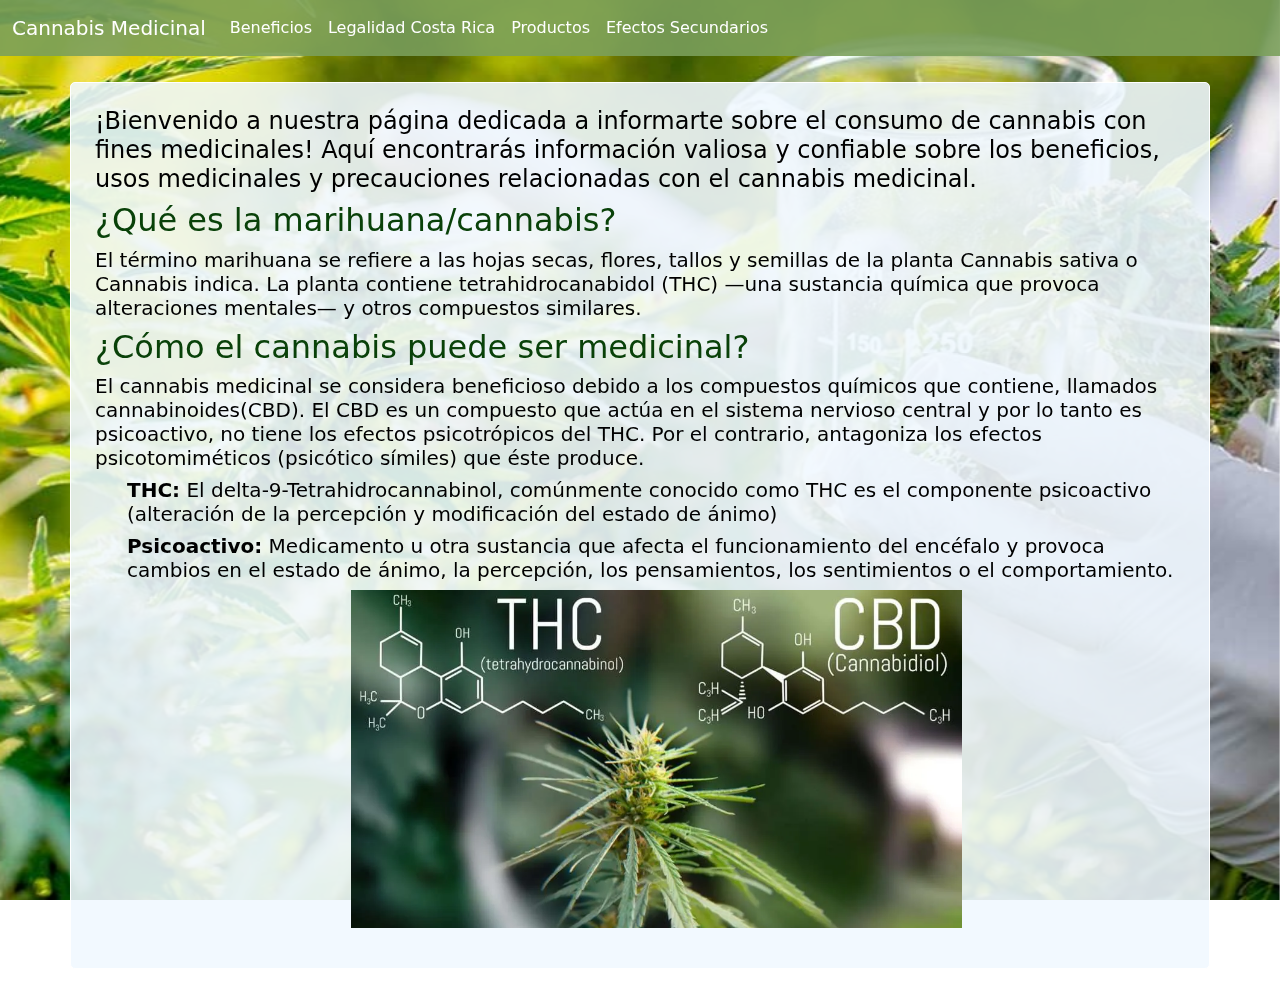
<file: index.html>
<!DOCTYPE html>
<html lang="en">
<head>
    <meta charset="UTF-8">
    <meta name="viewport" content="width=device-width, initial-scale=1.0">
    <title>Cannabis Medicinal</title>
    <link rel="stylesheet" href="styles.css">
    <link href="https://cdn.jsdelivr.net/npm/bootstrap@5.3.3/dist/css/bootstrap.min.css" rel="stylesheet" integrity="sha384-QWTKZyjpPEjISv5WaRU9OFeRpok6YctnYmDr5pNlyT2bRjXh0JMhjY6hW+ALEwIH" crossorigin="anonymous">
</head>
<body >
    <div class="fondo"></div>
    <nav class="navbar navbar-expand-lg bar  fixed-top ">
        <div class="container-fluid">
          <a class="navbar-brand  text-white " href="#">Cannabis Medicinal</a>
          <button class="navbar-toggler" type="button" data-bs-toggle="collapse" data-bs-target="#navbarNavDropdown" aria-controls="navbarNavDropdown" aria-expanded="false" aria-label="Toggle navigation">
            <span class="navbar-toggler-icon"></span>
          </button>
          <div class="collapse navbar-collapse" id="navbarNavDropdown">
            <ul class="navbar-nav">
              <li class="nav-item">
                <a class="nav-link active  text-white " aria-current="page" href="Beneficios.html">Beneficios</a>
              </li>
              <li class="nav-item">
                <a class="nav-link  text-white " href="CannabisCostaRica.html">Legalidad Costa Rica</a>
              </li>
              <li class="nav-item">
                <a class="nav-link  text-white " href="productos.html">Productos</a>
              </li>
              <li class="nav-item">
                <a class="nav-link  text-white " href="efectossecundarios.html">Efectos Secundarios </a>
              </li>
              </li>
            </ul>
          </div>
        </div>
      </nav>
      <br>
      <br>
      <br>
    <div class="container p-4 colorse">
        <h4 clas>
            ¡Bienvenido a nuestra página dedicada a informarte sobre el consumo de cannabis con fines medicinales! Aquí encontrarás información valiosa y confiable sobre los beneficios, usos medicinales y precauciones relacionadas con el cannabis medicinal.</h4>
        <h2 style="color: rgb(9, 65, 9);">¿Qué es la marihuana/cannabis?</h2>
        <h5>El término marihuana se refiere a las hojas secas, flores, tallos y semillas de la planta Cannabis sativa o Cannabis indica. La planta contiene tetrahidrocanabidol (THC) —una sustancia química que provoca alteraciones mentales— y otros compuestos similares. </h4>
        <h2 style="color: rgb(9, 65, 9);">¿Cómo el cannabis puede ser medicinal?</h2>
        <h5>
            El cannabis medicinal se considera beneficioso debido a los compuestos químicos que contiene, llamados cannabinoides(CBD). El CBD es un compuesto que actúa en el sistema nervioso central y por lo tanto es psicoactivo, no tiene los efectos psicotrópicos del THC. Por el contrario, antagoniza los efectos psicotomiméticos (psicótico símiles) que éste produce.
            
        </h4>
        <ul>
            <H5><strong>THC:</strong> El delta-9-Tetrahidrocannabinol, comúnmente conocido como THC es el componente psicoactivo (alteración de la percepción y modificación del estado de ánimo) </H5>
            <h5><strong>Psicoactivo:</strong> Medicamento u otra sustancia que afecta el funcionamiento del encéfalo y provoca cambios en el estado de ánimo, la percepción, los pensamientos, los sentimientos o el comportamiento.</h5>
            <center><img src="img/cbd.png" alt=""></center>
        </ul>
        
    </div>
    <center style="color: rgb(255, 255, 255);">Copyright © 2024 Cannabis Medicinal</center>
    <script src="https://cdn.jsdelivr.net/npm/bootstrap@5.3.3/dist/js/bootstrap.bundle.min.js" integrity="sha384-YvpcrYf0tY3lHB60NNkmXc5s9fDVZLESaAA55NDzOxhy9GkcIdslK1eN7N6jIeHz" crossorigin="anonymous"></script>
    
</body>
</html>
</file>
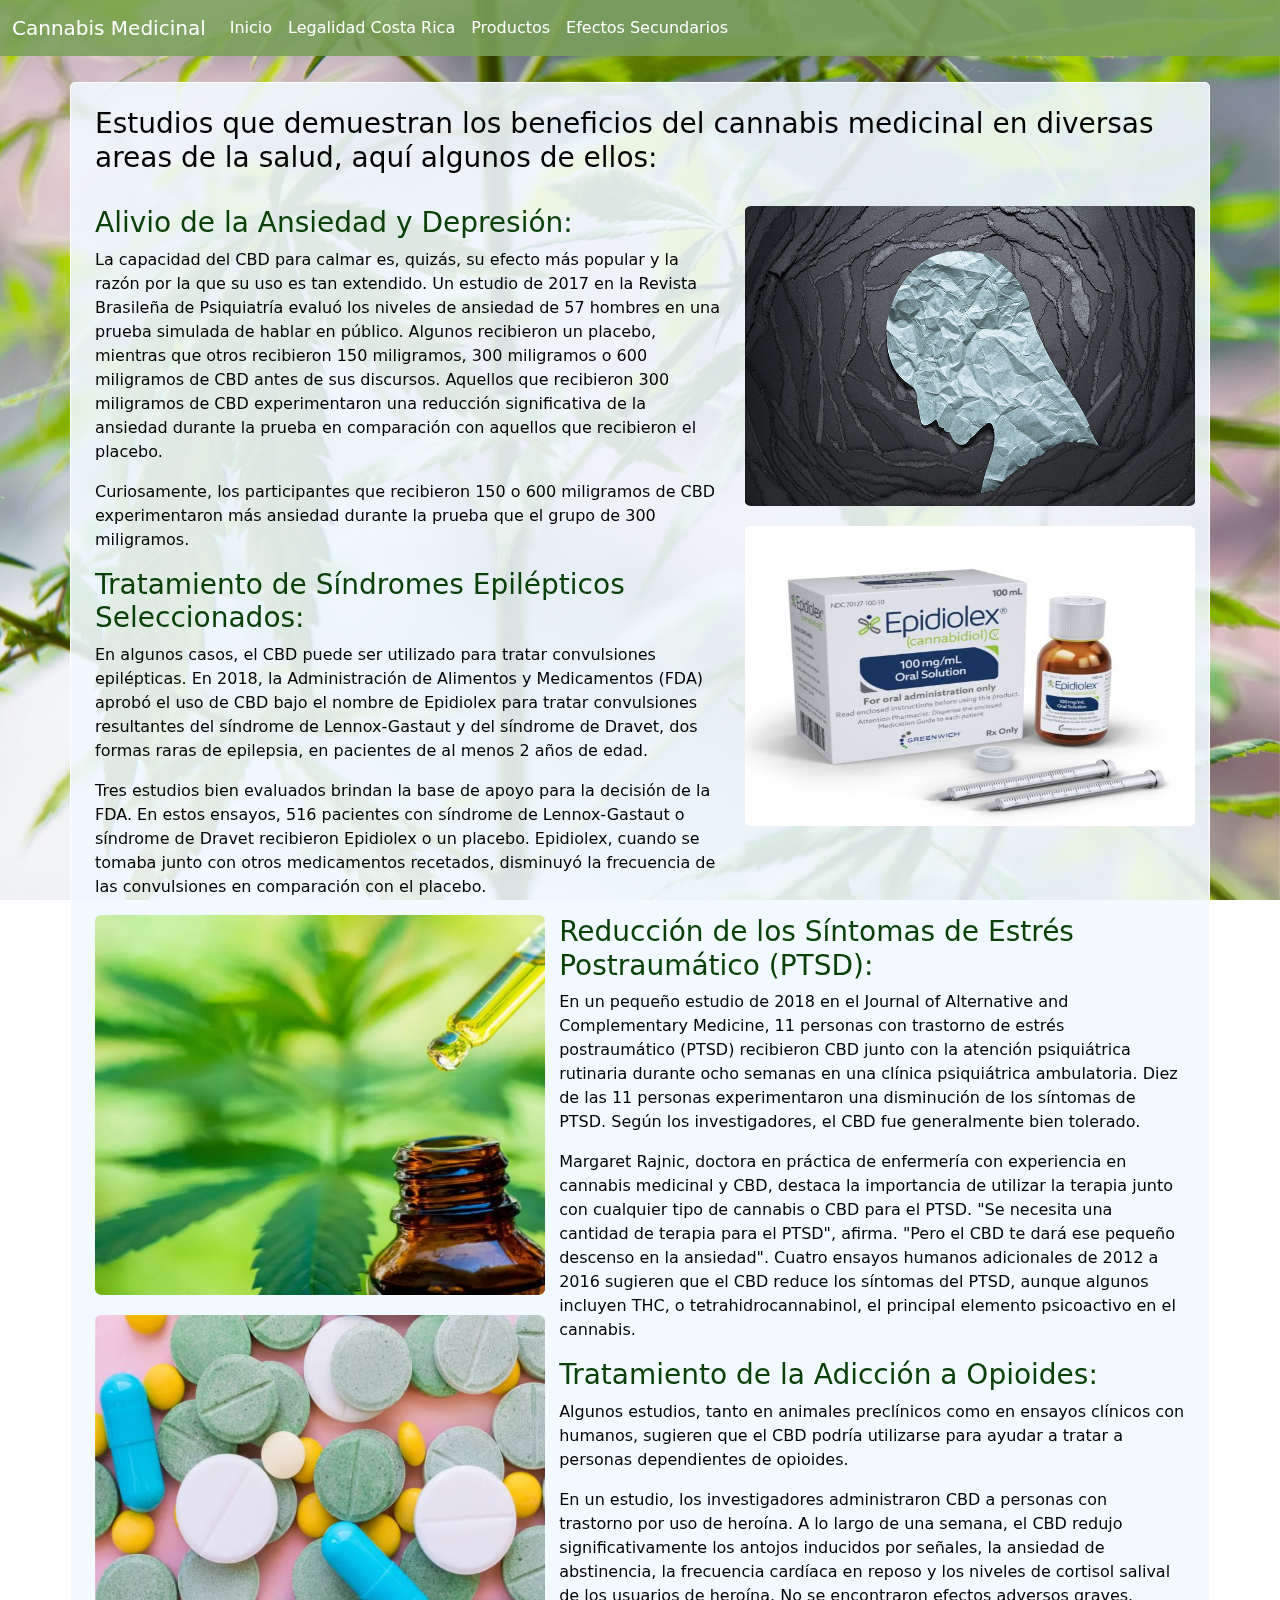
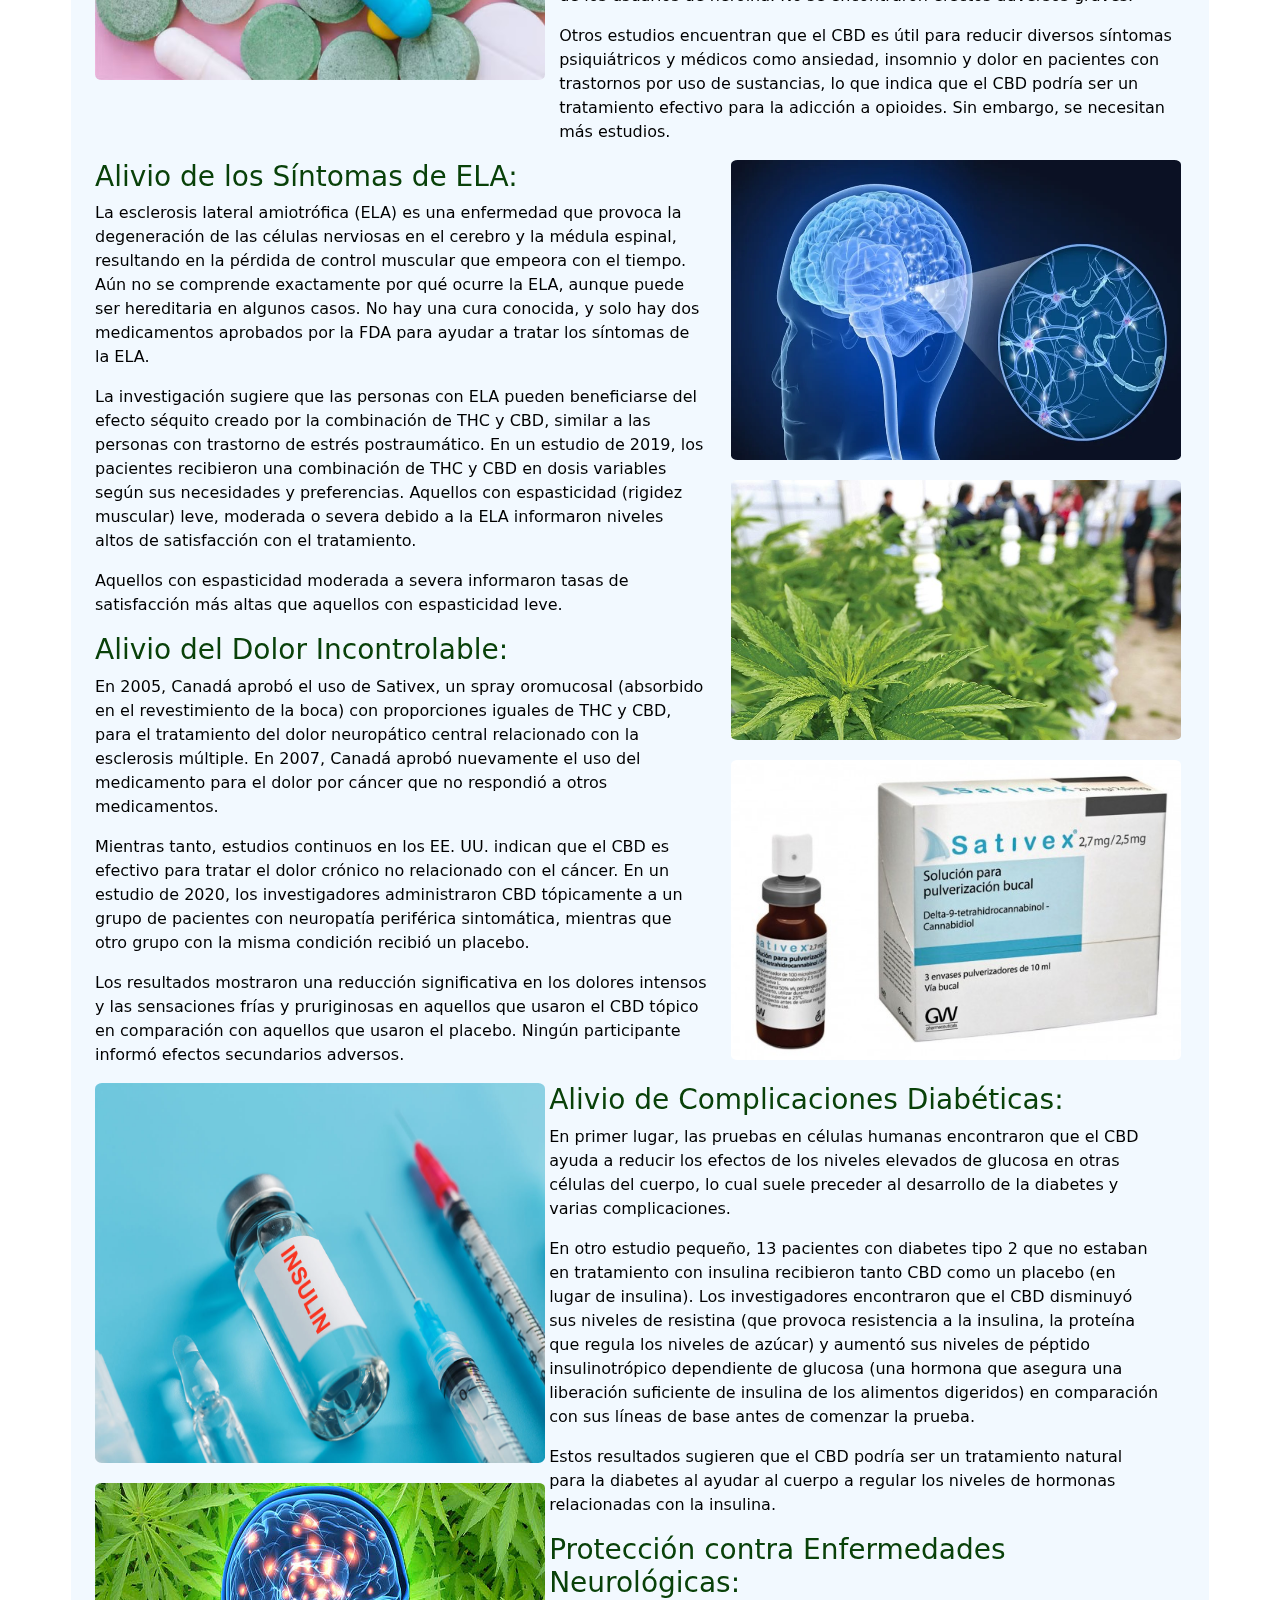
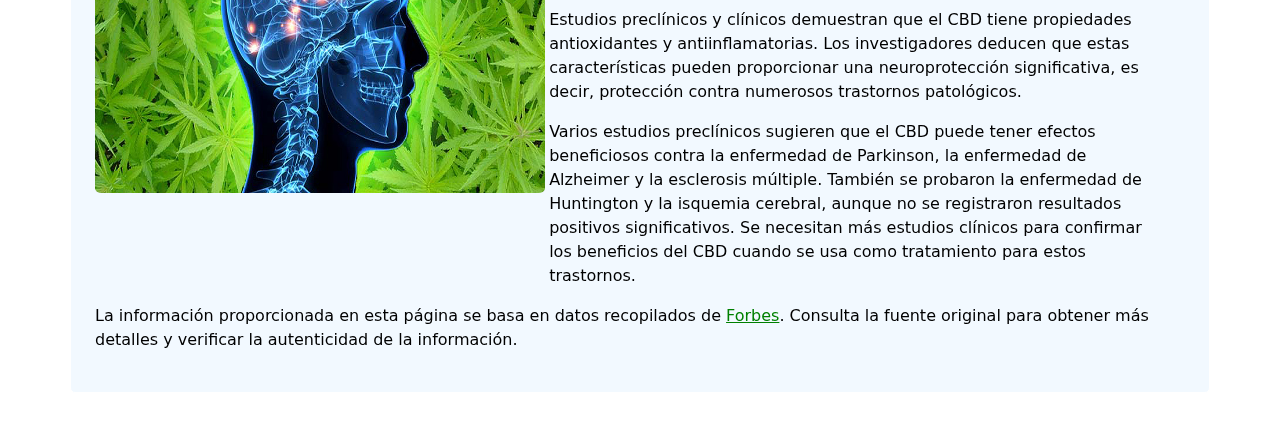
<file: Beneficios.html>
<!DOCTYPE html>
<html lang="en">
<head>
    <meta charset="UTF-8">
    <meta name="viewport" content="width=device-width, initial-scale=1.0">
    <title>Beneficios</title>
    <link rel="stylesheet" href="styles.css">
    <link href="https://cdn.jsdelivr.net/npm/bootstrap@5.3.3/dist/css/bootstrap.min.css" rel="stylesheet" integrity="sha384-QWTKZyjpPEjISv5WaRU9OFeRpok6YctnYmDr5pNlyT2bRjXh0JMhjY6hW+ALEwIH" crossorigin="anonymous">

</head>
<body>
    <div class="fondo2"></div>
    <nav class="navbar navbar-expand-lg bar  fixed-top ">
        <div class="container-fluid">
          <a class="navbar-brand  text-white " href="index.html">Cannabis Medicinal</a>
          <button class="navbar-toggler" type="button" data-bs-toggle="collapse" data-bs-target="#navbarNavDropdown" aria-controls="navbarNavDropdown" aria-expanded="false" aria-label="Toggle navigation">
            <span class="navbar-toggler-icon"></span>
          </button>
          <div class="collapse navbar-collapse" id="navbarNavDropdown">
            <ul class="navbar-nav">
              <li class="nav-item">
                <a class="nav-link active  text-white " aria-current="page" href="index.html">Inicio</a>
              </li>
              <li class="nav-item">
                <a class="nav-link  text-white " href="CannabisCostaRica.html">Legalidad Costa Rica</a>
              </li>
              <li class="nav-item">
                <a class="nav-link  text-white " href="productos.html">Productos</a>
              </li>
              <li class="nav-item">
                <a class="nav-link  text-white " href="efectossecundarios.html">Efectos Secundarios </a>
              </li>
              </li>
            </ul>
          </div>
        </div>
      </nav>
      <br>
      <br>
      <br>
      <div class="container p-4 colorse">
       <h3>Estudios que demuestran los beneficios del cannabis medicinal en diversas areas de la salud, aquí algunos de ellos:</h3>
       <br>
       <div class="row">
        <div class="col-md-7">

            <h3 style="color: rgb(9, 65, 9);">Alivio de la Ansiedad y Depresión:</h3>
            <p>La capacidad del CBD para calmar es, quizás, su efecto más popular y la razón por la que su uso es tan extendido. Un estudio de 2017 en la Revista Brasileña de Psiquiatría evaluó los niveles de ansiedad de 57 hombres en una prueba simulada de hablar en público. Algunos recibieron un placebo, mientras que otros recibieron 150 miligramos, 300 miligramos o 600 miligramos de CBD antes de sus discursos. Aquellos que recibieron 300 miligramos de CBD experimentaron una reducción significativa de la ansiedad durante la prueba en comparación con aquellos que recibieron el placebo.</p>
            <p>Curiosamente, los participantes que recibieron 150 o 600 miligramos de CBD experimentaron más ansiedad durante la prueba que el grupo de 300 miligramos.</p>
            
            <h3 style="color: rgb(9, 65, 9);">Tratamiento de Síndromes Epilépticos Seleccionados:</h3>
            <p>En algunos casos, el CBD puede ser utilizado para tratar convulsiones epilépticas. En 2018, la Administración de Alimentos y Medicamentos (FDA) aprobó el uso de CBD bajo el nombre de Epidiolex para tratar convulsiones resultantes del síndrome de Lennox-Gastaut y del síndrome de Dravet, dos formas raras de epilepsia, en pacientes de al menos 2 años de edad.</p>
            <p>Tres estudios bien evaluados brindan la base de apoyo para la decisión de la FDA. En estos ensayos, 516 pacientes con síndrome de Lennox-Gastaut o síndrome de Dravet recibieron Epidiolex o un placebo. Epidiolex, cuando se tomaba junto con otros medicamentos recetados, disminuyó la frecuencia de las convulsiones en comparación con el placebo.</p>
            

        </div>
        <div class="col-md-4">
          
        <img class="redon-img"  src="img/ansiedad.jpg" width="450" height="300" class="mb-3">
        <img  class="redon-img" src="img/epidiolex.jpg" width="450" height="300" class="mb-3">
       
        </div>
       </div>
       <div class="row">
        <div class="col-md-5">
            <img class="redon-img" src="img/aceite-cannabis_0_0_jpg_webp.png" width="450" height="380" class="mb-3">
           
            <img class="redon-img" src="img/b482a25be5d523ef848d8460c0267946_jpg.png" width="450" height="365" class="mb-3">
           
        </div>
        <div class="col-md-7 font-q ">
             <h3 style="color: rgb(9, 65, 9);">Reducción de los Síntomas de Estrés Postraumático (PTSD):</h3>
            <p>En un pequeño estudio de 2018 en el Journal of Alternative and Complementary Medicine, 11 personas con trastorno de estrés postraumático (PTSD) recibieron CBD junto con la atención psiquiátrica rutinaria durante ocho semanas en una clínica psiquiátrica ambulatoria. Diez de las 11 personas experimentaron una disminución de los síntomas de PTSD. Según los investigadores, el CBD fue generalmente bien tolerado.</p>
            <p>Margaret Rajnic, doctora en práctica de enfermería con experiencia en cannabis medicinal y CBD, destaca la importancia de utilizar la terapia junto con cualquier tipo de cannabis o CBD para el PTSD. "Se necesita una cantidad de terapia para el PTSD", afirma. "Pero el CBD te dará ese pequeño descenso en la ansiedad". Cuatro ensayos humanos adicionales de 2012 a 2016 sugieren que el CBD reduce los síntomas del PTSD, aunque algunos incluyen THC, o tetrahidrocannabinol, el principal elemento psicoactivo en el cannabis.</p>
         <h3 style="color: rgb(9, 65, 9);">Tratamiento de la Adicción a Opioides:</h3>
            <p>Algunos estudios, tanto en animales preclínicos como en ensayos clínicos con humanos, sugieren que el CBD podría utilizarse para ayudar a tratar a personas dependientes de opioides.</p>
            <p>En un estudio, los investigadores administraron CBD a personas con trastorno por uso de heroína. A lo largo de una semana, el CBD redujo significativamente los antojos inducidos por señales, la ansiedad de abstinencia, la frecuencia cardíaca en reposo y los niveles de cortisol salival de los usuarios de heroína. No se encontraron efectos adversos graves.</p>
            <p>Otros estudios encuentran que el CBD es útil para reducir diversos síntomas psiquiátricos y médicos como ansiedad, insomnio y dolor en pacientes con trastornos por uso de sustancias, lo que indica que el CBD podría ser un tratamiento efectivo para la adicción a opioides. Sin embargo, se necesitan más estudios.</p>
        

        
        </div>
        <div class="row">
        <div class="col-md-7">

           <h3 style="color: rgb(9, 65, 9);">Alivio de los Síntomas de ELA:</h3>
            <p>La esclerosis lateral amiotrófica (ELA) es una enfermedad que provoca la degeneración de las células nerviosas en el cerebro y la médula espinal, resultando en la pérdida de control muscular que empeora con el tiempo. Aún no se comprende exactamente por qué ocurre la ELA, aunque puede ser hereditaria en algunos casos. No hay una cura conocida, y solo hay dos medicamentos aprobados por la FDA para ayudar a tratar los síntomas de la ELA.</p>
            <p>La investigación sugiere que las personas con ELA pueden beneficiarse del efecto séquito creado por la combinación de THC y CBD, similar a las personas con trastorno de estrés postraumático. En un estudio de 2019, los pacientes recibieron una combinación de THC y CBD en dosis variables según sus necesidades y preferencias. Aquellos con espasticidad (rigidez muscular) leve, moderada o severa debido a la ELA informaron niveles altos de satisfacción con el tratamiento.</p>
            <p>Aquellos con espasticidad moderada a severa informaron tasas de satisfacción más altas que aquellos con espasticidad leve.</p>
        
            <h3 style="color: rgb(9, 65, 9);">Alivio del Dolor Incontrolable:</h3>
            <p>En 2005, Canadá aprobó el uso de Sativex, un spray oromucosal (absorbido en el revestimiento de la boca) con proporciones iguales de THC y CBD, para el tratamiento del dolor neuropático central relacionado con la esclerosis múltiple. En 2007, Canadá aprobó nuevamente el uso del medicamento para el dolor por cáncer que no respondió a otros medicamentos.</p>
            <p>Mientras tanto, estudios continuos en los EE. UU. indican que el CBD es efectivo para tratar el dolor crónico no relacionado con el cáncer. En un estudio de 2020, los investigadores administraron CBD tópicamente a un grupo de pacientes con neuropatía periférica sintomática, mientras que otro grupo con la misma condición recibió un placebo.</p>
            <p>Los resultados mostraron una reducción significativa en los dolores intensos y las sensaciones frías y pruriginosas en aquellos que usaron el CBD tópico en comparación con aquellos que usaron el placebo. Ningún participante informó efectos secundarios adversos.</p>
        

        </div>
        <div class="col-md-4">
          
        <img class="redon-img"  src="img/Que_es_la_esclerosis_multiple-min_webp.png" width="450" height="300" class="mb-3">
        <img class="redon-img"  src="img/Marihuana-Plantación-e1553031449414.jpg" width="450" height="260 ">
        <img  class="redon-img" src="img/sativex.png" width="450" height="300" class="mb-3">
       
        </div>
       </div>
       <div class="row">
        <div class="col-md-5">
            <img class="redon-img" src="img/the-impact-of-homogenization-in-the-insulin-production-process-1.jpg" width="450" height="380" class="mb-3">
           
            <img class="redon-img" src="img/Post-20-Cannabis-no-combate-a-doenca-de-Alzheimer-01.jpg" width="450" height="310" class="mb-3">
           
        </div>
        <div class="col-md-7 font-q ">
            <h3 style="color: rgb(9, 65, 9);">Alivio de Complicaciones Diabéticas:</h3>
            <p>En primer lugar, las pruebas en células humanas encontraron que el CBD ayuda a reducir los efectos de los niveles elevados de glucosa en otras células del cuerpo, lo cual suele preceder al desarrollo de la diabetes y varias complicaciones.</p>
            <p>En otro estudio pequeño, 13 pacientes con diabetes tipo 2 que no estaban en tratamiento con insulina recibieron tanto CBD como un placebo (en lugar de insulina). Los investigadores encontraron que el CBD disminuyó sus niveles de resistina (que provoca resistencia a la insulina, la proteína que regula los niveles de azúcar) y aumentó sus niveles de péptido insulinotrópico dependiente de glucosa (una hormona que asegura una liberación suficiente de insulina de los alimentos digeridos) en comparación con sus líneas de base antes de comenzar la prueba.</p>
           
            <p>Estos resultados sugieren que el CBD podría ser un tratamiento natural para la diabetes al ayudar al cuerpo a regular los niveles de hormonas relacionadas con la insulina.</p>
          <h3 style="color: rgb(9, 65, 9);">Protección contra Enfermedades Neurológicas:</h3>
            <p>Estudios preclínicos y clínicos demuestran que el CBD tiene propiedades antioxidantes y antiinflamatorias. Los investigadores deducen que estas características pueden proporcionar una neuroprotección significativa, es decir, protección contra numerosos trastornos patológicos.</p>
            <p>Varios estudios preclínicos sugieren que el CBD puede tener efectos beneficiosos contra la enfermedad de Parkinson, la enfermedad de Alzheimer y la esclerosis múltiple. También se probaron la enfermedad de Huntington y la isquemia cerebral, aunque no se registraron resultados positivos significativos. Se necesitan más estudios clínicos para confirmar los beneficios del CBD cuando se usa como tratamiento para estos trastornos.</p>


        
        </div>
       </div>
               <p>La información proporcionada en esta página se basa en datos recopilados de <a href="https://www.forbes.com/health/cbd/cbd-oil-benefits/" target="_blank">Forbes</a>. Consulta la fuente original para obtener más detalles y verificar la autenticidad de la información.</p>

      </div>
          </div>
<center style="color: rgb(255, 255, 255);">Copyright © 2024 Cannabis Medicinal</center>
</body>
</html>
</file>
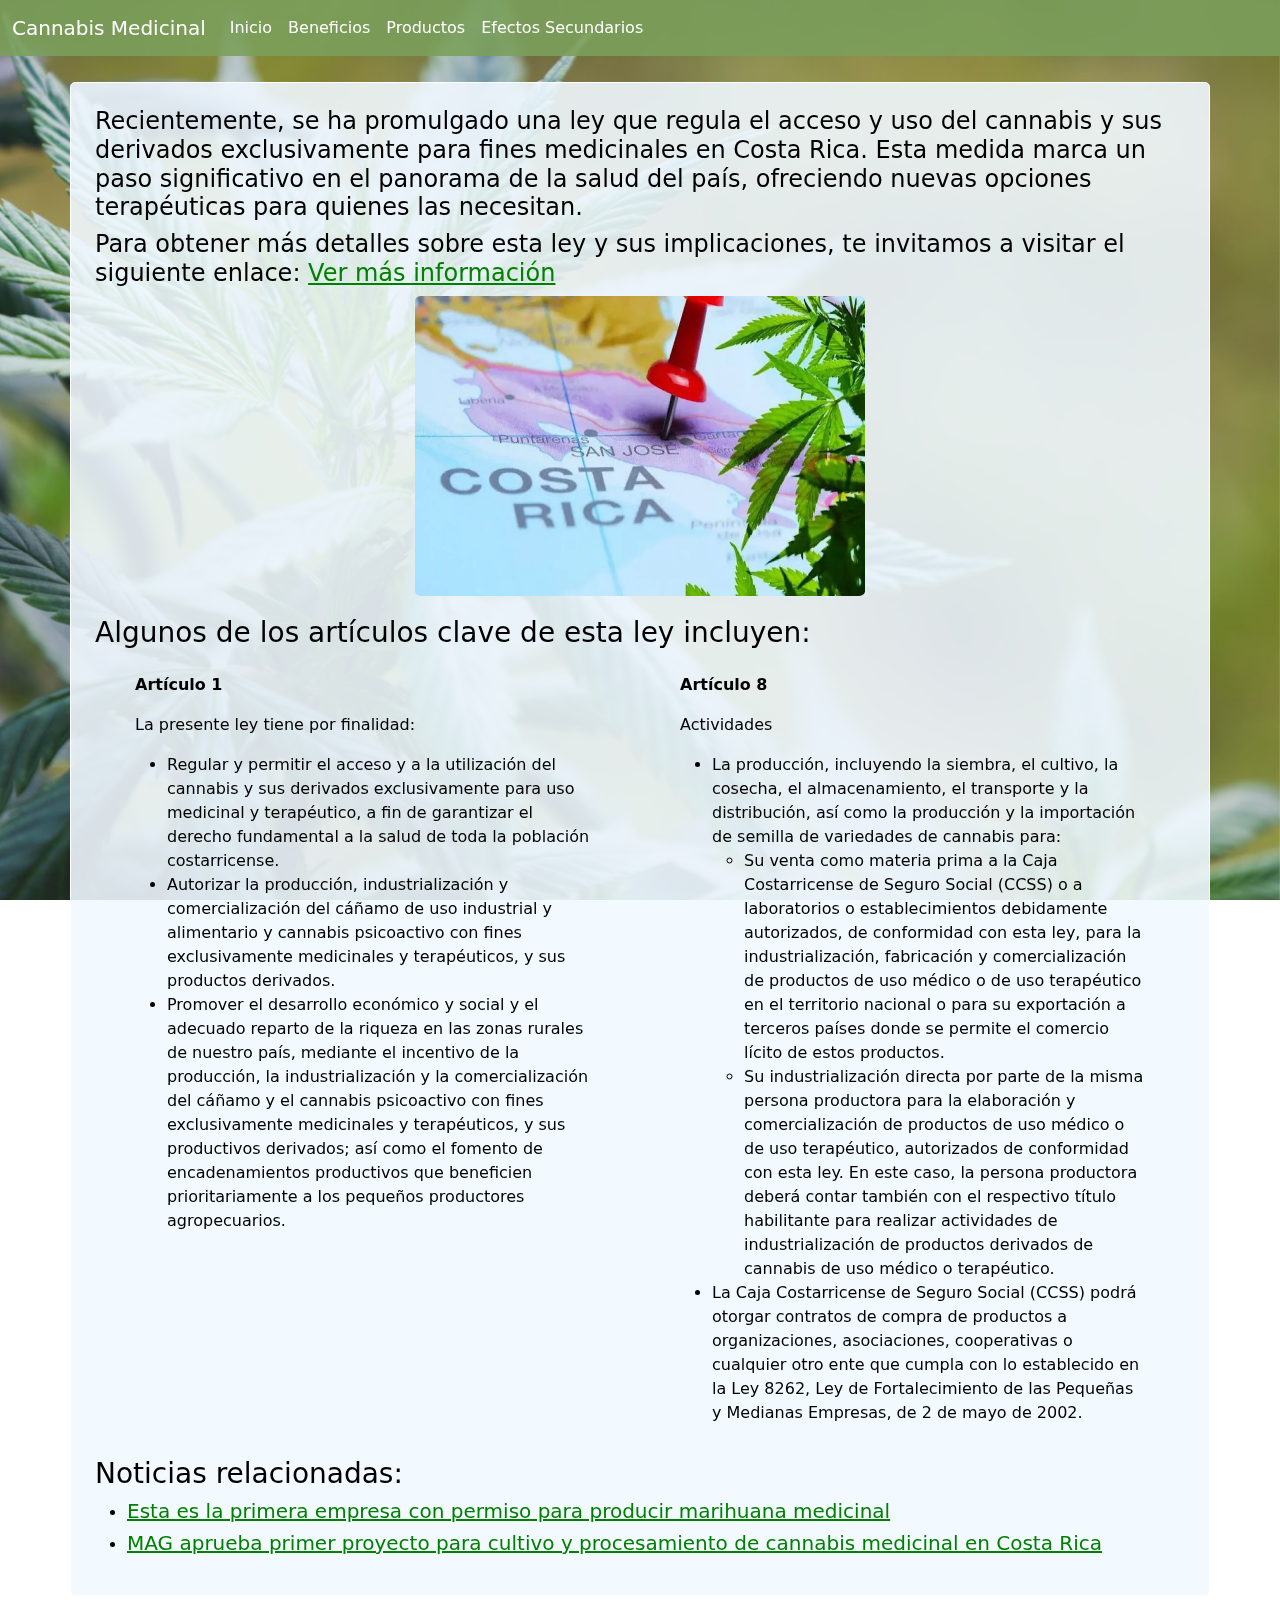
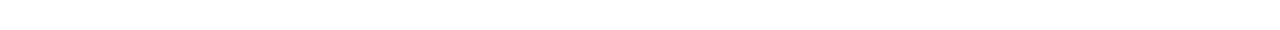
<file: CannabisCostaRica.html>
<!DOCTYPE html>
<html lang="en">
<head>
    <meta charset="UTF-8">
    <meta name="viewport" content="width=device-width, initial-scale=1.0">
    <title>Legalidad</title>
        <link rel="stylesheet" href="styles.css">
    <link href="https://cdn.jsdelivr.net/npm/bootstrap@5.3.3/dist/css/bootstrap.min.css" rel="stylesheet" integrity="sha384-QWTKZyjpPEjISv5WaRU9OFeRpok6YctnYmDr5pNlyT2bRjXh0JMhjY6hW+ALEwIH" crossorigin="anonymous">
    <link rel="stylesheet" href="https://cdnjs.cloudflare.com/ajax/libs/font-awesome/5.15.4/css/all.min.css" integrity="sha512-BbsA6+BoB6nbF+YJ4OxMAhG5ycNl2K5IYq1jrjJG1dAmA8+7lQkGq6dRQhVhm2y6y0K/P4v6P23uPBdZvn6APQ==" crossorigin="anonymous" referrerpolicy="no-referrer" />

</head>
<body>
    <div class="fondo3"></div>
    <nav class="navbar navbar-expand-lg bar  fixed-top ">
        <div class="container-fluid">
          <a class="navbar-brand  text-white " href="index.html">Cannabis Medicinal</a>
          <button class="navbar-toggler" type="button" data-bs-toggle="collapse" data-bs-target="#navbarNavDropdown" aria-controls="navbarNavDropdown" aria-expanded="false" aria-label="Toggle navigation">
            <span class="navbar-toggler-icon"></span>
          </button>
          <div class="collapse navbar-collapse" id="navbarNavDropdown">
            <ul class="navbar-nav">
              <li class="nav-item">
                <a class="nav-link active  text-white " aria-current="page" href="index.html">Inicio</a>
              </li>
              <li class="nav-item">
                <a class="nav-link  text-white " href="Beneficios.html">Beneficios</a>
              </li>
              <li class="nav-item">
                <a class="nav-link  text-white " href="productos.html">Productos</a>
              </li>
              <li class="nav-item">
                <a class="nav-link  text-white " href="efectossecundarios.html">Efectos Secundarios </a>
              </li>
              </li>
            </ul>
          </div>
        </div>
      </nav>
      <br>
      <br>
      <br>
    <div class="container p-4 colorse">
    <h4>Recientemente, se ha promulgado una ley que regula el acceso y uso del cannabis y sus derivados exclusivamente para fines medicinales en Costa Rica. Esta medida marca un paso significativo en el panorama de la salud del país, ofreciendo nuevas opciones terapéuticas para quienes las necesitan. </h4>
    <h4>Para obtener más detalles sobre esta ley y sus implicaciones, te invitamos a visitar el siguiente enlace: <a href="http://www.pgrweb.go.cr/scij/Busqueda/Normativa/Normas/nrm_texto_completo.aspx?param1=NRTC&nValor1=1&nValor2=96518&nValor3=130412&strTipM=TC">Ver más información</a></h4>
    <center><img class="redon-img"  src="img/20220824135448.whatsapp-image-2022-02-25-at-163158.jpeg.png" width="450" height="300" class="mb-3"></center>
    <h3>Algunos de los artículos clave de esta ley incluyen:</h3>
    <div class="container px-4 ">
  <div class="row gx-5">
    <div class="col conte">
     <div class="p-3">
        <p><strong>Artículo 1</strong></p>    
        <p> La presente ley tiene por finalidad:</p>
        <p>
            <ul>
                <i class="fa-solid fa-cannabis"></i>
                <li >Regular y permitir el acceso y a la utilización del cannabis y sus derivados exclusivamente para uso medicinal y terapéutico, a fin de garantizar el derecho fundamental a la salud de toda la población costarricense.

                </li>
                <li>Autorizar la producción, industrialización y comercialización del cáñamo de uso industrial y alimentario y cannabis psicoactivo con fines exclusivamente medicinales y terapéuticos, y sus productos derivados.

                </li>
                <li>Promover el desarrollo económico y social y el adecuado reparto de la riqueza en las zonas rurales de nuestro país, mediante el incentivo de la producción, la industrialización y la comercialización del cáñamo y el cannabis psicoactivo con fines exclusivamente medicinales y terapéuticos, y sus productivos derivados; así como el fomento de encadenamientos productivos que beneficien prioritariamente a los pequeños productores agropecuarios.
                    
                </li>
                
            </ul>
        </p>
    </div>
    </div>
    <div class="col conte">
      <div class="p-3">
        <p><strong>Artículo 8</strong></p>
        <p>Actividades</p>
        <ul>
            <li>La producción, incluyendo la siembra, el cultivo, la cosecha, el almacenamiento, el transporte y la distribución, así como la producción y la importación de semilla de variedades de cannabis para: </li>
            <ul>
            <li>Su venta como materia prima a la Caja Costarricense de Seguro Social (CCSS) o a laboratorios o establecimientos debidamente autorizados, de conformidad con esta ley, para la industrialización, fabricación y comercialización de productos de uso médico o de uso terapéutico en el territorio nacional o para su exportación a terceros países donde se permite el comercio lícito de estos productos.</li>
            <li> Su industrialización directa por parte de la misma persona productora para la elaboración y comercialización de productos de uso médico o de uso terapéutico, autorizados de conformidad con esta ley. En este caso, la persona productora deberá contar también con el respectivo título habilitante para realizar actividades de industrialización de productos derivados de cannabis de uso médico o terapéutico.</li>
           </ul>
           <li>La Caja Costarricense de Seguro Social (CCSS) podrá otorgar contratos de compra de productos a organizaciones, asociaciones, cooperativas o cualquier otro ente que cumpla con lo establecido en la Ley 8262, Ley de Fortalecimiento de las Pequeñas y Medianas Empresas, de 2 de mayo de 2002.
                    
                </li>
        </ul>
      </div>
    </div>
  </div>
</div>
<h3>Noticias relacionadas: </h3>
<ul>
    
    <li><h5>  <a href="https://www.lateja.cr/nacional/esta-es-la-primera-empresa-con-permiso-para/VFYUSUSGFZF6JLYZKVIAWBEWOE/story/">Esta es la primera empresa con permiso para producir marihuana medicinal</a>
</h5></li>
   <li> <h5><a href="https://www.nacion.com/economia/agro/mag-aprueba-primer-proyecto-para-cultivo-y/UW6QQ7HCHVHCDEN332QJWWB724/story/">MAG aprueba primer proyecto para cultivo y procesamiento de cannabis medicinal en Costa Rica</a>
</h5></li>

</ul>

</div>
    <center style="color: rgb(255, 255, 255);">Copyright © 2024 Cannabis Medicinal</center>

</body>
</html>
</file>
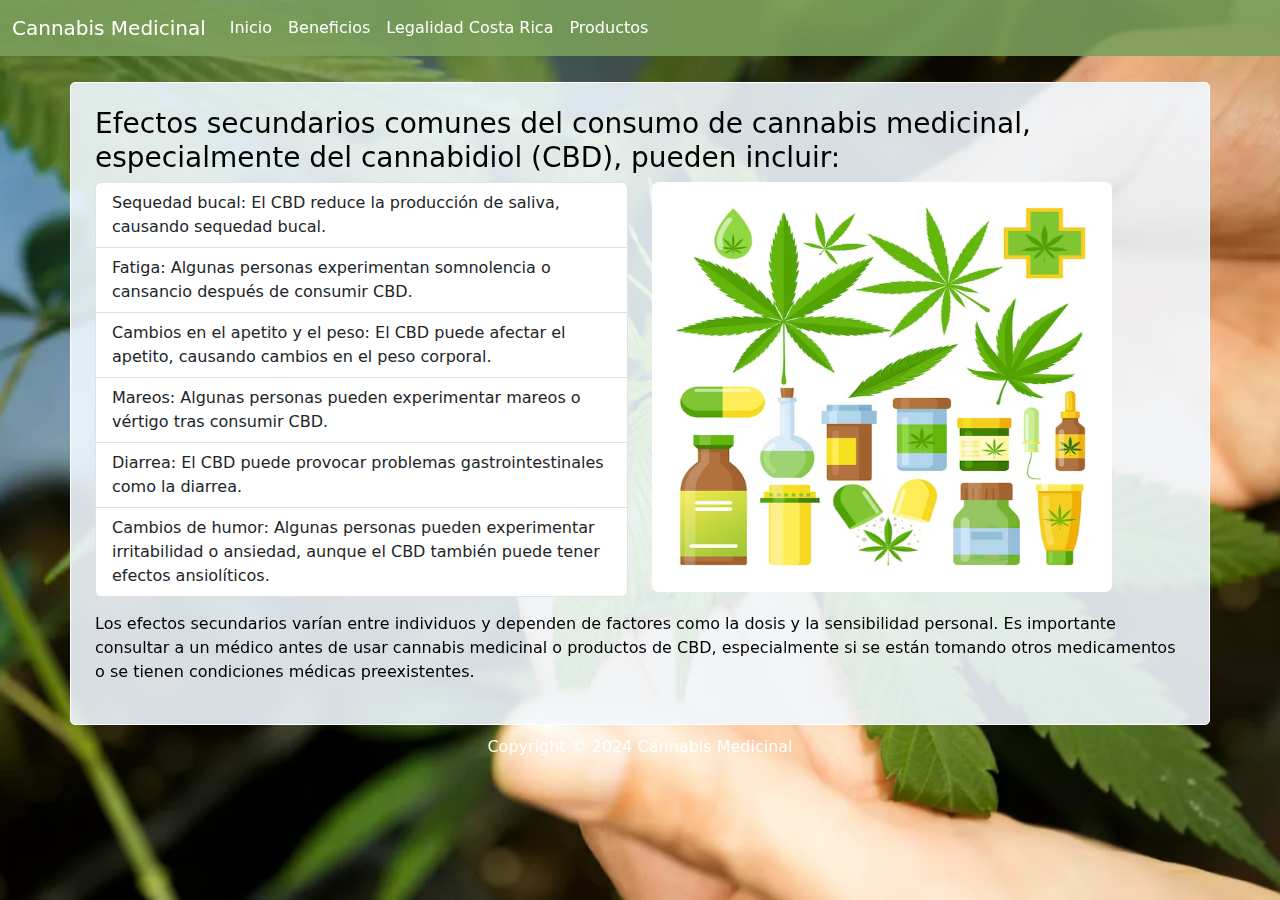
<file: efectossecundarios.html>
<!DOCTYPE html>
<html lang="en">
<head>
    <meta charset="UTF-8">
    <meta name="viewport" content="width=device-width, initial-scale=1.0">
    <title>Efectos Secundarios</title>
        <link rel="stylesheet" href="styles.css">
    <link href="https://cdn.jsdelivr.net/npm/bootstrap@5.3.3/dist/css/bootstrap.min.css" rel="stylesheet" integrity="sha384-QWTKZyjpPEjISv5WaRU9OFeRpok6YctnYmDr5pNlyT2bRjXh0JMhjY6hW+ALEwIH" crossorigin="anonymous">

</head>
<body>
    <div class="fondo5"></div>
    <nav class="navbar navbar-expand-lg bar  fixed-top ">
        <div class="container-fluid">
          <a class="navbar-brand  text-white " href="index.html">Cannabis Medicinal</a>
          <button class="navbar-toggler" type="button" data-bs-toggle="collapse" data-bs-target="#navbarNavDropdown" aria-controls="navbarNavDropdown" aria-expanded="false" aria-label="Toggle navigation">
            <span class="navbar-toggler-icon"></span>
          </button>
          <div class="collapse navbar-collapse" id="navbarNavDropdown">
            <ul class="navbar-nav">
              <li class="nav-item">
                <a class="nav-link active  text-white " aria-current="page" href="index.html">Inicio</a>
              </li>
              <li class="nav-item">
                <a class="nav-link  text-white " href="Beneficios.html">Beneficios</a>
              </li>
              <li class="nav-item">
                <a class="nav-link  text-white " href="CannabisCostaRica.html">Legalidad Costa Rica</a>
              </li>
              <li class="nav-item">
                <a class="nav-link  text-white " href="productos.html">Productos</a>
              </li>
              </li>
            </ul>
          </div>
        </div>
      </nav>
      <br>
      <br>
      <br>
      <div class="container p-4 colorse">
        <h3>Efectos secundarios comunes del consumo de cannabis medicinal, especialmente del cannabidiol (CBD), pueden incluir:</h3>
        <div class="row">
    <div class="col-md-6">
      
      <ul class="list-group conte">
        <li class="list-group-item">Sequedad bucal: El CBD reduce la producción de saliva, causando sequedad bucal.</li>
        <li class="list-group-item">Fatiga: Algunas personas experimentan somnolencia o cansancio después de consumir CBD.</li>
        <li class="list-group-item">Cambios en el apetito y el peso: El CBD puede afectar el apetito, causando cambios en el peso corporal.</li>
        <li class="list-group-item">Mareos: Algunas personas pueden experimentar mareos o vértigo tras consumir CBD.</li>
        <li class="list-group-item">Diarrea: El CBD puede provocar problemas gastrointestinales como la diarrea.</li>
        <li class="list-group-item">Cambios de humor: Algunas personas pueden experimentar irritabilidad o ansiedad, aunque el CBD también puede tener efectos ansiolíticos.</li>
      </ul>
    </div>
    <div class="col-md-4">
      
              <img class="redon-img"  src="img/medicina-cannabis-marihuana-medicinal-dibujos-animados-botella-vidrio-aceite-canamo-extractos-cannabis_212168-887_jpg.png" width="460" height="410" class="mb-3">

    </div>
  </div>
        <p>Los efectos secundarios varían entre individuos y dependen de factores como la dosis y la sensibilidad personal. Es importante consultar a un médico antes de usar cannabis medicinal o productos de CBD, especialmente si se están tomando otros medicamentos o se tienen condiciones médicas preexistentes.</p>

        </div>
        <center style="color: rgb(255, 255, 255);">Copyright © 2024 Cannabis Medicinal</center>

</body>
</html>
</file>
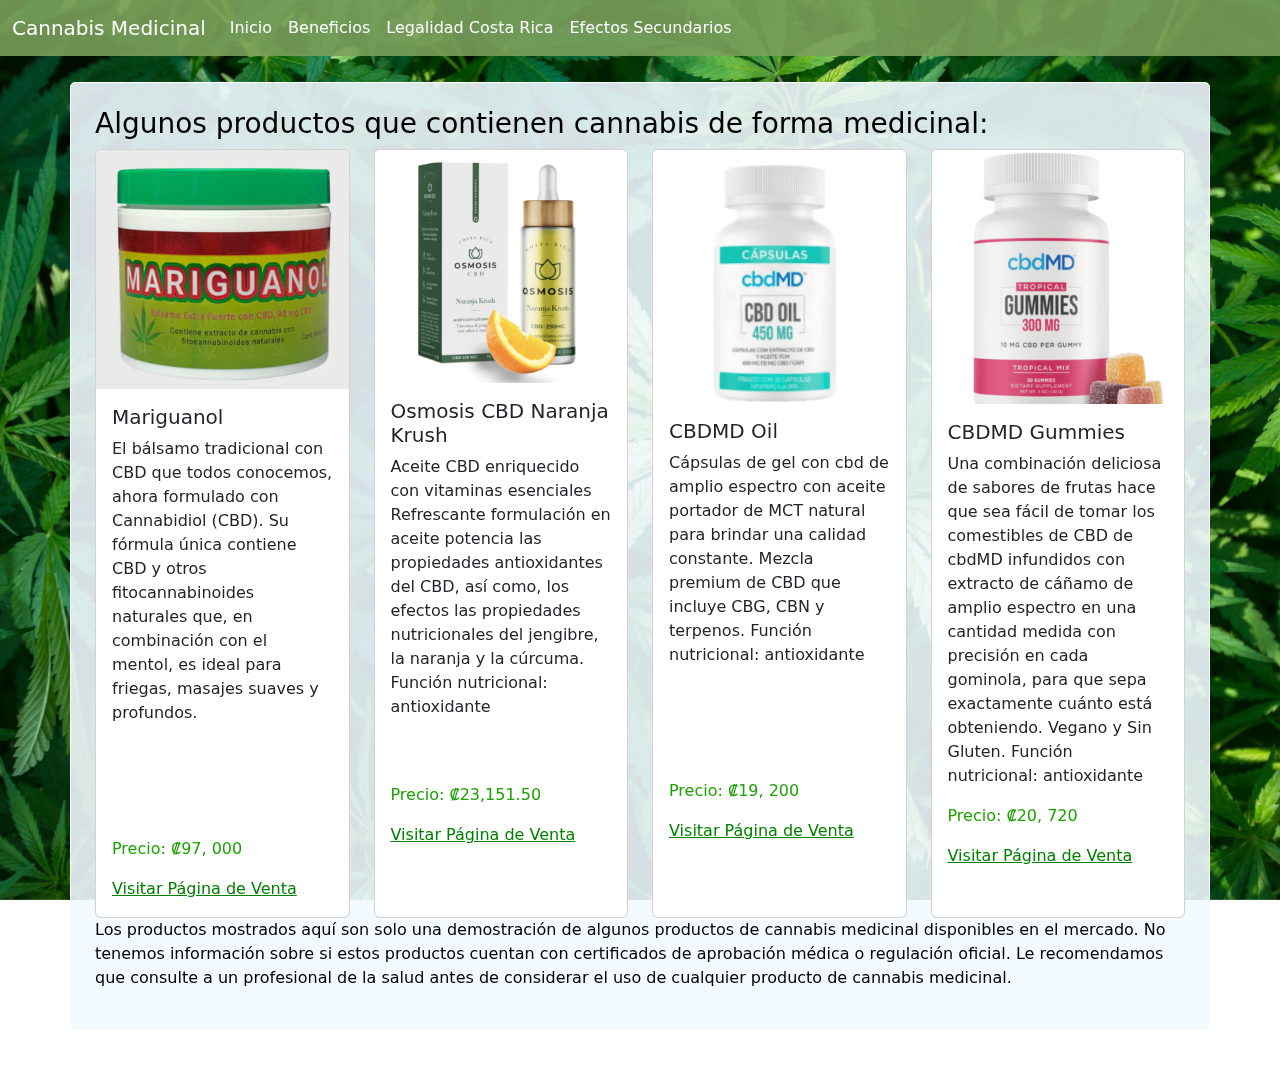
<file: productos.html>
<!DOCTYPE html>
<html lang="en">
<head>
    <meta charset="UTF-8">
    <meta name="viewport" content="width=device-width, initial-scale=1.0">
    <title>Productos</title>
    <link rel="stylesheet" href="styles.css">
    <link href="https://cdn.jsdelivr.net/npm/bootstrap@5.3.3/dist/css/bootstrap.min.css" rel="stylesheet" integrity="sha384-QWTKZyjpPEjISv5WaRU9OFeRpok6YctnYmDr5pNlyT2bRjXh0JMhjY6hW+ALEwIH" crossorigin="anonymous">

</head>
<body>
    <div class="fondo4"></div>
    <nav class="navbar navbar-expand-lg bar  fixed-top ">
        <div class="container-fluid">
          <a class="navbar-brand  text-white " href="index.html">Cannabis Medicinal</a>
          <button class="navbar-toggler" type="button" data-bs-toggle="collapse" data-bs-target="#navbarNavDropdown" aria-controls="navbarNavDropdown" aria-expanded="false" aria-label="Toggle navigation">
            <span class="navbar-toggler-icon"></span>
          </button>
          <div class="collapse navbar-collapse" id="navbarNavDropdown">
            <ul class="navbar-nav">
              <li class="nav-item">
                <a class="nav-link active  text-white " aria-current="page" href="index.html">Inicio</a>
              </li>
              <li class="nav-item">
                <a class="nav-link  text-white " href="Beneficios.html">Beneficios</a>
              </li>
              <li class="nav-item">
                <a class="nav-link  text-white " href="CannabisCostaRica.html">Legalidad Costa Rica</a>
              </li>
              <li class="nav-item">
                <a class="nav-link  text-white " href="efectossecundarios.html">Efectos Secundarios </a>
              </li>
              </li>
            </ul>
          </div>
        </div>
      </nav>
      <br>
      <br>
      <br>
      <div class="container p-4 colorse">
       <h3>Algunos productos que contienen cannabis de forma medicinal: </h3>
        <div class="row">
    <div class="col-md-3">
      <div class="card h-100 d-flex flex-column align-items-stretch">
        <img src="img/mariguanol.png" class="card-img-top img-fluid" alt="Mariguanol">
        <div class="card-body">
          <h5 class="card-title">Mariguanol</h5>
          <p class="card-text">El bálsamo tradicional con CBD que todos conocemos, ahora formulado con Cannabidiol (CBD). Su fórmula única contiene CBD y otros fitocannabinoides naturales que, en combinación con el mentol, es ideal para friegas, masajes suaves y profundos.</p>
          <br><br><br><br>
          <p style="color: rgb(27, 161, 0);">Precio: ₡97, 000</p>
          <a href="https://mariguanol.com/" >Visitar Página de Venta</a>
        </div>
      </div>
    </div>

    <div class="col-md-3">
      <div class="card h-100 d-flex flex-column align-items-stretch">
        <img src="img/gnc.png" class="card-img-top img-fluid" alt="Otro Producto">
        <div class="card-body">
          <h5 class="card-title">Osmosis CBD Naranja Krush</h5>
          <p class="card-text">Aceite CBD enriquecido con vitaminas esenciales

Refrescante formulación en aceite potencia las propiedades antioxidantes del CBD, así como, los efectos las propiedades nutricionales del jengibre, la naranja y la cúrcuma.

Función nutricional: antioxidante</p>
<br><br>
<p style="color: rgb(27, 161, 0);">Precio: ₡23,151.50</p>
          <a href="https://gnc.cr/product/osmosis-cbd-naranja-krush-balance-felicidad-y-energia-30ml/">Visitar Página de Venta</a>
        </div>
      </div>
    </div>

    <div class="col-md-3">
      <div class="card h-100 d-flex flex-column align-items-stretch">
        <img src="img/capsulas.png" class="card-img-top img-fluid" alt="Otro Producto">
        <div class="card-body">
          <h5 class="card-title">CBDMD Oil</h5>
          <p class="card-text">Cápsulas de gel con cbd de amplio espectro con aceite portador de MCT natural para brindar una calidad constante. Mezcla premium de CBD que incluye CBG, CBN y terpenos.  Función nutricional: antioxidante</p>
          <br> <br><br><br>
          <p style="color: rgb(27, 161, 0);">Precio: ₡19, 200</p>
        
          <a href="https://gnc.cr/product/cbdmd-oil-450-mg-30-capsulas/" >Visitar Página de Venta</a>
        </div>
      </div>
    </div>

    <div class="col-md-3">
      <div class="card h-100 d-flex flex-column align-items-stretch">
        <img src="img/gomitas.png" class="card-img-top img-fluid" alt="Otro Producto">
        <div class="card-body">
          <h5 class="card-title">CBDMD Gummies</h5>
          <p class="card-text">Una combinación deliciosa de sabores de frutas hace que sea fácil de tomar los comestibles de CBD de cbdMD infundidos con extracto de cáñamo de amplio espectro en una cantidad medida con precisión en cada gominola, para que sepa exactamente cuánto está obteniendo. Vegano y Sin Gluten. Función nutricional: antioxidante</p>
         
          <p style="color: rgb(27, 161, 0);">Precio: ₡20, 720</p>
          <a href="https://gnc.cr/product/cbdmd-gummies-300-mg-30-gomitas/">Visitar Página de Venta</a>
        </div>
      </div>
    </div>
    
  </div>
  <p>Los productos mostrados aquí son solo una demostración de algunos productos de cannabis medicinal disponibles en el mercado. No tenemos información sobre si estos productos cuentan con certificados de aprobación médica o regulación oficial. Le recomendamos que consulte a un profesional de la salud antes de considerar el uso de cualquier producto de cannabis medicinal.</p>
      </div>
          <center style="color: rgb(255, 255, 255);">Copyright © 2024 Cannabis Medicinal</center>

</body>
</html>
</file>
<file: styles.css>
.fondo {
    background-image: url('img/banner.jpg');
    background-size: cover;
    background-position: center;
    position: fixed;
    top: 0;
    left: 0;
    width: 100%;
    height: 100%;
    z-index: -1;
}
.fondo3 {
    background-image: url('img/cannabis-plant-1920x1000.jpg');
    background-size: cover;
    background-position: center;
    position: fixed;
    top: 0;
    left: 0;
    width: 100%;
    height: 100%;
    z-index: -1;
}
.redon-img{
    border-radius: 1.5%;
    margin-bottom: 20px;
}
body {
  font-family: "Libre Baskerville", serif;
  font-weight: 400;
  font-style: normal;
}
.fondo2 {
    background-image: url('img/beneficios.jpg');
    background-size: cover;
    background-position: center;
    position: fixed;
    top: 0;
    left: 0;
    width: 100%;
    height: 100%;
    z-index: -1;
}
.fondo5 {
    background-image: url('img/1440x810_cmsv2_34f3a6c6-5eb6-56bc-af18-321d52076f8a-7831300_jpg\(1\).png');
    background-size: cover;
    background-position: center;
    position: fixed;
    top: 0;
    left: 0;
    width: 100%;
    height: 100%;
    z-index: -1;
}
.fondo4 {
    background-image: url('img/Marijuana_share.jpg');
    background-size: cover;
    background-position: center;
    position: fixed;
    top: 0;
    left: 0;
    width: 100%;
    height: 100%;
    z-index: -1;
}
.colorse{
    align-content: justify;
    color: black;
    background-color: rgba(240, 248, 255, 0.89);
    border: solid 1px white;
    border-radius: 5px;
    margin: 10px;
}
a {
  color: green !important; /* Color verde para los enlaces */
  transition: color 0.3s; /* Transición suave de color */
}

a:hover {
  color: darkgreen !important; /* Color verde oscuro al pasar el ratón por encima */
}

c¿
.conte{
    align-content: justify;
    color: black;
    background-color: rgba(119, 204, 102, 0.692);
    border: solid 1px rgb(64, 170, 61);
    border-radius: 5px;
    margin: 10px;
}
.bar{
    color: rgb(255, 255, 255);
    background-color: rgba(122, 160, 91, 0.89);
}
</file>
